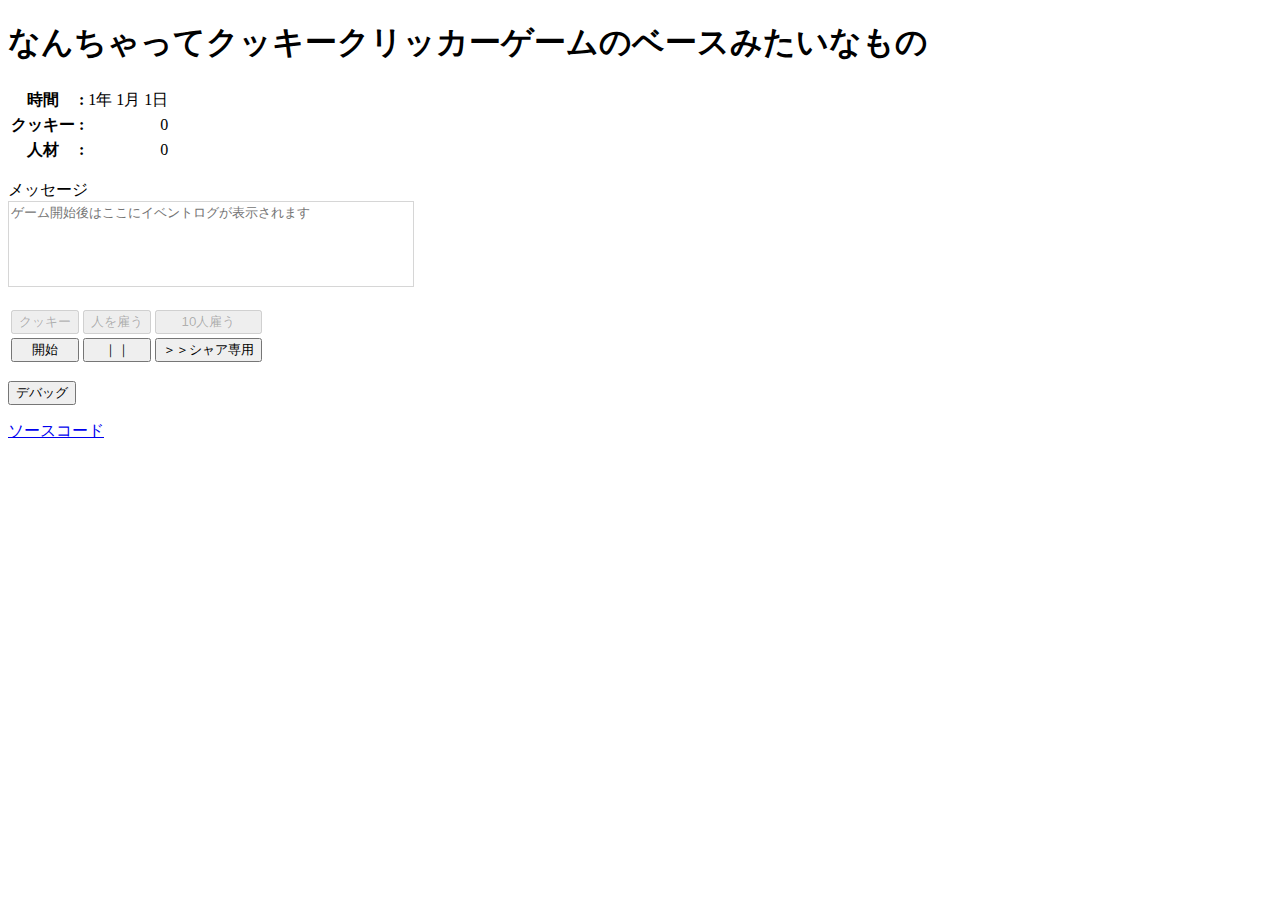
<file: クッキークリッカーベース/index.html>
<!DOCTYPE html>
<html lang="en">

<head>
    <meta charset="UTF-8">
    <meta http-equiv="X-UA-Compatible" content="IE=edge">
    <meta name="viewport" content="width=device-width, initial-scale=1.0">
    <title>Document</title>

    <link rel="stylesheet" href="./style.css">
</head>

<body>
    <h1>なんちゃってクッキークリッカーゲームのベースみたいなもの</h1>
    <table>
        <tr>
            <th><label for="time">時間</label></th>
            <th>:</th>
            <td><span id="year">1</span>年 <span id="month">1</span>月 <span id="day">1</span>日</td>
        </tr>

        <tr>
            <th><label for="cookie">クッキー</label></th>
            <th>:</th>
            <td><span id="cookie">0</span></td>
        </tr>

        <tr>
            <th><label for="people">人材</label></th>
            <th>:</th>
            <td><span id="people">0</span></td>
        </tr>

    </table>
    <p>
        メッセージ<br />
        <textarea id="message" disabled placeholder="ゲーム開始後はここにイベントログが表示されます"></textarea>
    </p>
    <table>
        <tr>
            <td><button id="add_cookie" disabled>クッキー</button></td>
            <td><button id="add_people" disabled>人を雇う</button></td>
            <td><button id="add_10people" disabled>10人雇う</button></td>
        </tr>

        <tr>
            <td><button id="start">開始</button></td>
            <td><button id="stop">｜｜</button></td>
            <td><button id="boost">＞＞シャア専用</button></td>
        </tr>
    </table>
    <p>
        <button id="debug">デバッグ</button>
    </p>
    <footer>
        <a
            href="https://github.com/shimajima-eiji/Hosting2/tree/main/%E3%82%AF%E3%83%83%E3%82%AD%E3%83%BC%E3%82%AF%E3%83%AA%E3%83%83%E3%82%AB%E3%83%BC%E3%83%99%E3%83%BC%E3%82%B9">ソースコード</a>
    </footer>
    <script src="./script.js"></script>
</body>

</html>
</file>
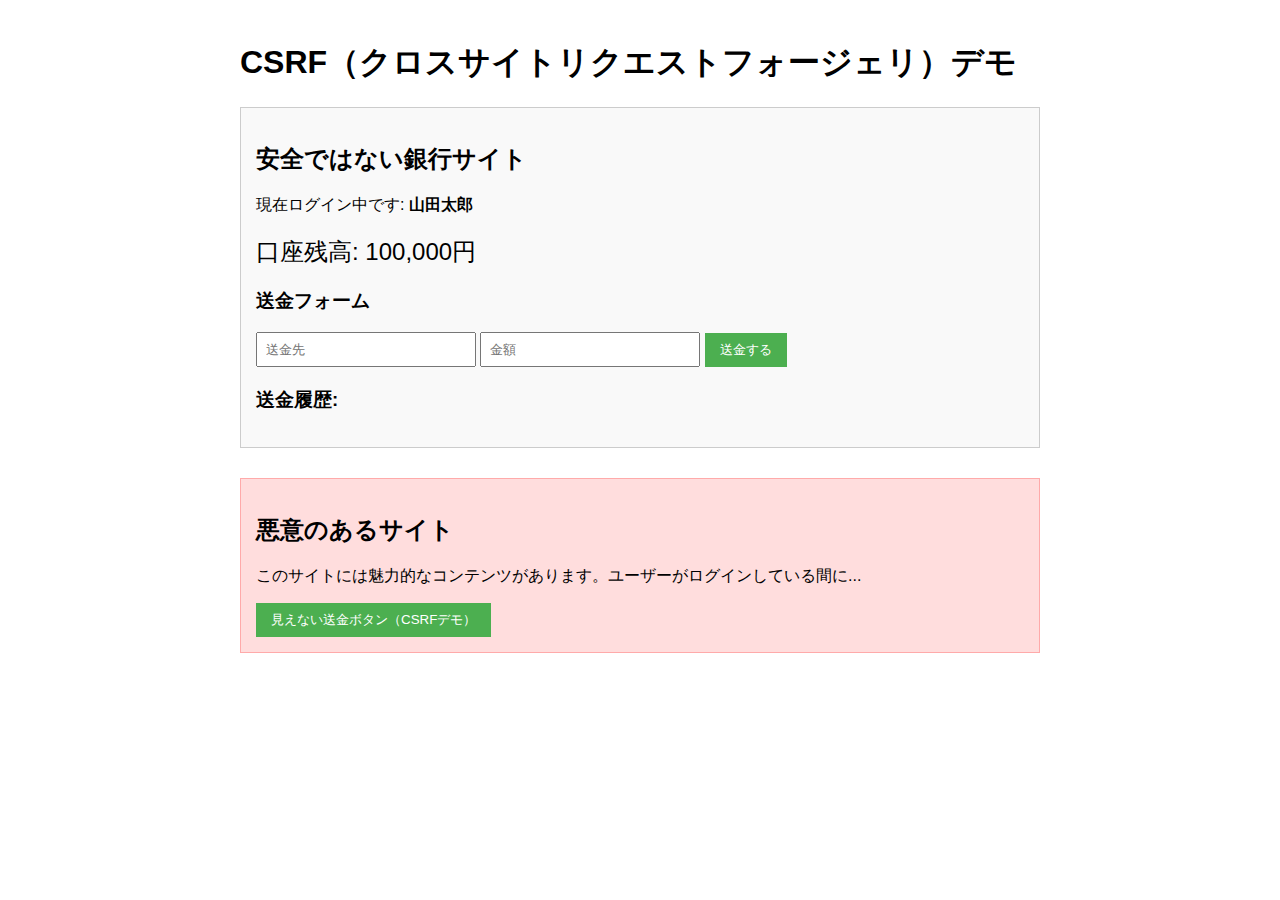
<file: 簡易web攻撃シミュレーター/csrf体験.html>
<!DOCTYPE html>
<html>
<head>
    <meta charset="UTF-8">
    <title>CSRFデモ</title>
    <style>
        body { font-family: Arial, sans-serif; padding: 20px; max-width: 800px; margin: 0 auto; }
        .demo-area { border: 1px solid #ccc; padding: 15px; margin: 20px 0; background: #f9f9f9; }
        button { padding: 8px 15px; background: #4CAF50; color: white; border: none; cursor: pointer; }
        input { padding: 8px; width: 200px; }
        .bank-balance { font-size: 24px; margin: 20px 0; }
        .transfer-history { margin-top: 20px; }
        .attacker-site { background: #ffdddd; border: 1px solid #ffaaaa; padding: 15px; margin-top: 30px; }
    </style>
</head>
<body>
    <h1>CSRF（クロスサイトリクエストフォージェリ）デモ</h1>
    
    <div class="demo-area">
        <h2>安全ではない銀行サイト</h2>
        <p>現在ログイン中です: <strong>山田太郎</strong></p>
        
        <div class="bank-balance">口座残高: <span id="balance">100,000</span>円</div>
        
        <div>
            <h3>送金フォーム</h3>
            <input type="text" id="recipientInput" placeholder="送金先">
            <input type="number" id="amountInput" placeholder="金額">
            <button onclick="transferMoney()">送金する</button>
        </div>
        
        <div class="transfer-history">
            <h3>送金履歴:</h3>
            <ul id="history"></ul>
        </div>
    </div>
    
    <div class="attacker-site">
        <h2>悪意のあるサイト</h2>
        <p>このサイトには魅力的なコンテンツがあります。ユーザーがログインしている間に...</p>
        <button onclick="launchCSRF()">見えない送金ボタン（CSRFデモ）</button>
        
        <div id="hidden-form" style="display:none">
            <!-- 隠しフォームは自動的に送信される -->
        </div>
    </div>

    <script>
        let bankBalance = 100000;
        
        function updateBalance() {
            document.getElementById('balance').textContent = bankBalance.toLocaleString();
        }
        
        function transferMoney() {
            const recipient = document.getElementById('recipientInput').value || '不明';
            const amount = parseInt(document.getElementById('amountInput').value) || 0;
            
            if (amount > 0 && amount <= bankBalance) {
                bankBalance -= amount;
                updateBalance();
                
                addToHistory(`${recipient}さんに${amount.toLocaleString()}円を送金しました`);
                
                document.getElementById('recipientInput').value = '';
                document.getElementById('amountInput').value = '';
            }
        }
        
        function addToHistory(text) {
            const item = document.createElement('li');
            item.textContent = text;
            document.getElementById('history').prepend(item);
        }
        
        function launchCSRF() {
            // CSRFの実演: ユーザーが知らないうちに送金が実行される
            const hiddenDiv = document.getElementById('hidden-form');
            hiddenDiv.innerHTML = `
                <p>攻撃者が仕込んだ見えないフォームが自動的に送金アクションを実行します</p>
            `;
            
            // 実際の攻撃では自動的に実行されますが、デモでは明示的に表示
            setTimeout(() => {
                bankBalance -= 10000;
                updateBalance();
                addToHistory('攻撃者に10,000円が送金されました（CSRF攻撃）');
                
                alert('CSRF攻撃が成功しました！あなたの口座から10,000円が知らないうちに送金されています。');
            }, 500);
        }
    </script>
</body>
</html>
</file>
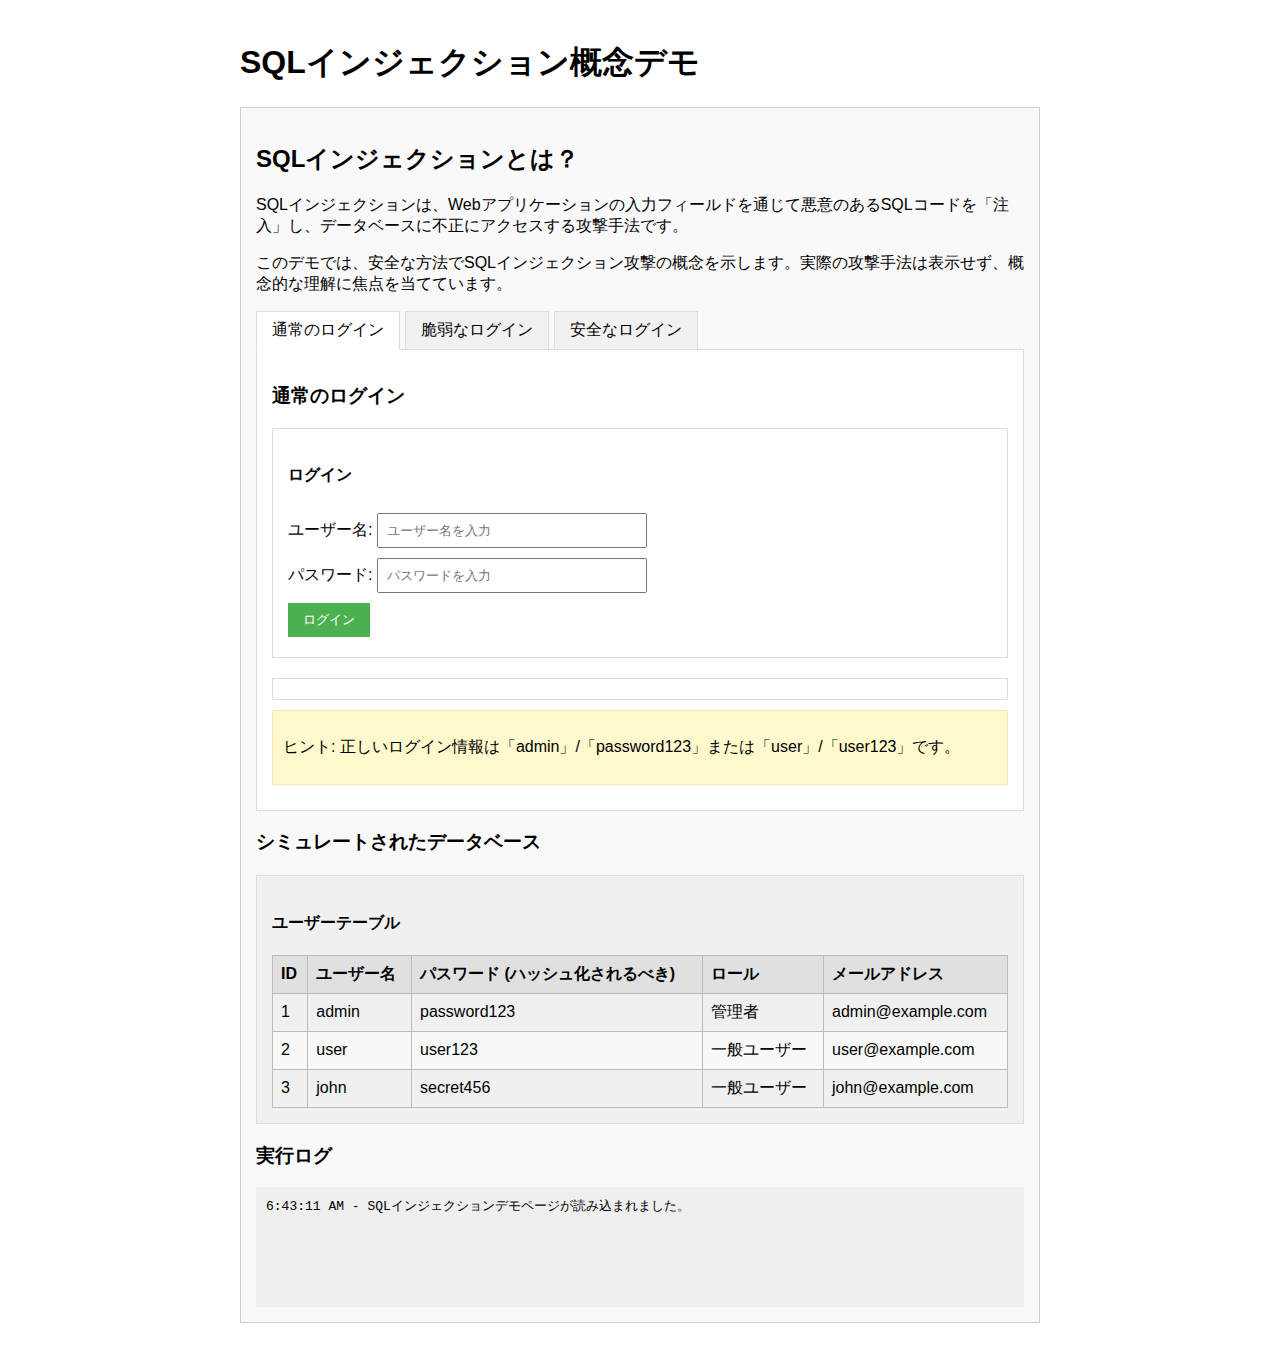
<file: 簡易web攻撃シミュレーター/SQLインジェクション体験.html>
<!DOCTYPE html>
<html>
<head>
    <meta charset="UTF-8">
    <title>SQLインジェクション概念デモ</title>
    <style>
        body { font-family: Arial, sans-serif; padding: 20px; max-width: 800px; margin: 0 auto; }
        .demo-area { border: 1px solid #ccc; padding: 15px; margin: 20px 0; background: #f9f9f9; }
        .login-form { background: #fff; padding: 15px; border: 1px solid #ddd; margin-bottom: 20px; }
        .database { background: #f0f0f0; padding: 15px; border: 1px solid #ddd; margin-top: 20px; }
        .database-table { width: 100%; border-collapse: collapse; margin-top: 10px; }
        .database-table th, .database-table td { border: 1px solid #bbb; padding: 8px; text-align: left; }
        .database-table th { background: #e0e0e0; }
        .database-table tr:nth-child(even) { background: #f8f8f8; }
        input { padding: 8px; width: 250px; margin: 5px 0; }
        button { padding: 8px 15px; background: #4CAF50; color: white; border: none; cursor: pointer; margin: 5px 0; }
        .query-display { font-family: monospace; padding: 10px; background: #333; color: #0f0; margin: 10px 0; white-space: pre-wrap; }
        .result-area { margin-top: 15px; border: 1px solid #ddd; padding: 10px; background: #fff; }
        .success { color: green; font-weight: bold; }
        .error { color: red; font-weight: bold; }
        .hidden { display: none; }
        .log { margin-top: 15px; padding: 10px; background: #efefef; min-height: 100px; font-family: monospace; overflow-y: auto; }
        .tabs { display: flex; margin-bottom: -1px; }
        .tab { padding: 8px 15px; border: 1px solid #ddd; background: #f1f1f1; cursor: pointer; margin-right: 5px; }
        .tab.active { background: #fff; border-bottom: 1px solid #fff; }
        .tab-content { border: 1px solid #ddd; padding: 15px; background: #fff; }
        .hint { background: #FFFACD; border: 1px solid #FFE4B5; padding: 10px; margin: 10px 0; }
    </style>
</head>
<body>
    <h1>SQLインジェクション概念デモ</h1>
    
    <div class="demo-area">
        <h2>SQLインジェクションとは？</h2>
        <p>SQLインジェクションは、Webアプリケーションの入力フィールドを通じて悪意のあるSQLコードを「注入」し、データベースに不正にアクセスする攻撃手法です。</p>
        <p>このデモでは、安全な方法でSQLインジェクション攻撃の概念を示します。実際の攻撃手法は表示せず、概念的な理解に焦点を当てています。</p>
        
        <div class="tabs">
            <div class="tab active" onclick="switchTab('normal-login')">通常のログイン</div>
            <div class="tab" onclick="switchTab('vulnerable-login')">脆弱なログイン</div>
            <div class="tab" onclick="switchTab('secure-login')">安全なログイン</div>
        </div>
        
        <div id="normal-login" class="tab-content">
            <h3>通常のログイン</h3>
            <div class="login-form">
                <h4>ログイン</h4>
                <div>
                    <label for="normal-username">ユーザー名:</label>
                    <input type="text" id="normal-username" placeholder="ユーザー名を入力">
                </div>
                <div>
                    <label for="normal-password">パスワード:</label>
                    <input type="text" id="normal-password" placeholder="パスワードを入力">
                </div>
                <button onclick="normalLogin()">ログイン</button>
            </div>
            
            <div class="result-area" id="normal-result">
                <!-- 結果がここに表示されます -->
            </div>
            
            <div class="hint">
                <p>ヒント: 正しいログイン情報は「admin」/「password123」または「user」/「user123」です。</p>
            </div>
        </div>
        
        <div id="vulnerable-login" class="tab-content hidden">
            <h3>脆弱なログイン (SQLインジェクションに対して脆弱)</h3>
            <div class="login-form">
                <h4>ログイン</h4>
                <div>
                    <label for="vulnerable-username">ユーザー名:</label>
                    <input type="text" id="vulnerable-username" placeholder="ユーザー名を入力">
                </div>
                <div>
                    <label for="vulnerable-password">パスワード:</label>
                    <input type="text" id="vulnerable-password" placeholder="パスワードを入力">
                </div>
                <button onclick="vulnerableLogin()">ログイン</button>
            </div>
            
            <div class="query-display" id="vulnerable-query">
                <!-- 生成されたSQLクエリがここに表示されます -->
            </div>
            
            <div class="result-area" id="vulnerable-result">
                <!-- 結果がここに表示されます -->
            </div>
            
            <div class="hint">
                <p>ヒント: このフォームはSQLインジェクションに対して脆弱です。特殊な入力で認証をバイパスできる可能性があります。</p>
                <p>※実際の攻撃方法は表示しませんが、入力値がSQLクエリに直接結合されることに注目してください。</p>
            </div>
        </div>
        
        <div id="secure-login" class="tab-content hidden">
            <h3>安全なログイン (SQLインジェクションに対して保護)</h3>
            <div class="login-form">
                <h4>ログイン</h4>
                <div>
                    <label for="secure-username">ユーザー名:</label>
                    <input type="text" id="secure-username" placeholder="ユーザー名を入力">
                </div>
                <div>
                    <label for="secure-password">パスワード:</label>
                    <input type="text" id="secure-password" placeholder="パスワードを入力">
                </div>
                <button onclick="secureLogin()">ログイン</button>
            </div>
            
            <div class="query-display" id="secure-query">
                <!-- 生成されたSQLクエリがここに表示されます -->
            </div>
            
            <div class="result-area" id="secure-result">
                <!-- 結果がここに表示されます -->
            </div>
            
            <div class="hint">
                <p>ヒント: このフォームはSQLインジェクションに対して保護されています。入力値はプレースホルダーとして扱われ、SQLクエリから分離されています。</p>
            </div>
        </div>
        
        <h3>シミュレートされたデータベース</h3>
        <div class="database">
            <h4>ユーザーテーブル</h4>
            <table class="database-table">
                <thead>
                    <tr>
                        <th>ID</th>
                        <th>ユーザー名</th>
                        <th>パスワード (ハッシュ化されるべき)</th>
                        <th>ロール</th>
                        <th>メールアドレス</th>
                    </tr>
                </thead>
                <tbody>
                    <tr>
                        <td>1</td>
                        <td>admin</td>
                        <td>password123</td>
                        <td>管理者</td>
                        <td>admin@example.com</td>
                    </tr>
                    <tr>
                        <td>2</td>
                        <td>user</td>
                        <td>user123</td>
                        <td>一般ユーザー</td>
                        <td>user@example.com</td>
                    </tr>
                    <tr>
                        <td>3</td>
                        <td>john</td>
                        <td>secret456</td>
                        <td>一般ユーザー</td>
                        <td>john@example.com</td>
                    </tr>
                </tbody>
            </table>
        </div>
        
        <h3>実行ログ</h3>
        <div class="log" id="action-log"></div>
    </div>
    
    <script>
        // シミュレートされたデータベース
        const users = [
            { id: 1, username: 'admin', password: 'password123', role: '管理者', email: 'admin@example.com' },
            { id: 2, username: 'user', password: 'user123', role: '一般ユーザー', email: 'user@example.com' },
            { id: 3, username: 'john', password: 'secret456', role: '一般ユーザー', email: 'john@example.com' }
        ];
        
        function switchTab(tabId) {
            // すべてのタブコンテンツを非表示
            document.querySelectorAll('.tab-content').forEach(content => {
                content.classList.add('hidden');
            });
            
            // すべてのタブからアクティブクラスを削除
            document.querySelectorAll('.tab').forEach(tab => {
                tab.classList.remove('active');
            });
            
            // 選択されたタブコンテンツを表示
            document.getElementById(tabId).classList.remove('hidden');
            
            // 選択されたタブをアクティブに
            document.querySelector(`.tab[onclick="switchTab('${tabId}')"]`).classList.add('active');
        }
        
        function normalLogin() {
            const username = document.getElementById('normal-username').value;
            const password = document.getElementById('normal-password').value;
            
            const user = users.find(u => u.username === username && u.password === password);
            
            const resultDiv = document.getElementById('normal-result');
            if (user) {
                resultDiv.innerHTML = `<div class="success">ログイン成功！ようこそ、${user.username}さん（${user.role}）</div>`;
                addLog(`通常のログイン: ${username}として正常にログインしました。`);
            } else {
                resultDiv.innerHTML = `<div class="error">ログイン失敗：ユーザー名またはパスワードが正しくありません。</div>`;
                addLog(`通常のログイン: ${username}としてのログインに失敗しました。`);
            }
        }
        
        function vulnerableLogin() {
            const username = document.getElementById('vulnerable-username').value;
            const password = document.getElementById('vulnerable-password').value;
            
            // 脆弱性のあるSQLクエリの生成（実際には実行されません）
            const sqlQuery = `SELECT * FROM users WHERE username = '${username}' AND password = '${password}'`;
            
            document.getElementById('vulnerable-query').textContent = sqlQuery;
            
            // ここからはデモのためのシミュレーション
            // 実際の攻撃パターンを示さないようにしますが、特定の入力でログインをバイパスできることを示します
            const resultDiv = document.getElementById('vulnerable-result');
            
            // 通常のログイン試行
            let user = users.find(u => u.username === username && u.password === password);
            
            // SQLインジェクションのシミュレーション（具体的な攻撃パターンは表示しない）
            // これは概念を示すための非常に単純化されたチェックです
            const hasSQLInjection = username.includes("'") || password.includes("'");
            const bypassAuthentication = 
                (username.includes("'") && username.toLowerCase().includes(" or ")) || 
                (password.includes("'") && password.toLowerCase().includes(" or "));
            
            if (bypassAuthentication) {
                // 認証バイパスのシミュレーション（実際の攻撃手法は表示しない）
                resultDiv.innerHTML = `<div class="success">ログイン成功！（SQLインジェクションによる認証バイパス）</div>`;
                addLog(`脆弱なログイン: SQLインジェクションによる認証バイパスを検出しました。`);
            } else if (hasSQLInjection) {
                // SQLインジェクションを試みたが失敗したケース
                resultDiv.innerHTML = `<div class="error">SQL構文エラー: 無効なクエリ</div>`;
                addLog(`脆弱なログイン: SQLインジェクションの試みを検出しましたが、構文エラーが発生しました。`);
            } else if (user) {
                // 通常の成功ケース
                resultDiv.innerHTML = `<div class="success">ログイン成功！ようこそ、${user.username}さん（${user.role}）</div>`;
                addLog(`脆弱なログイン: ${username}として正常にログインしました。`);
            } else {
                // 通常の失敗ケース
                resultDiv.innerHTML = `<div class="error">ログイン失敗：ユーザー名またはパスワードが正しくありません。</div>`;
                addLog(`脆弱なログイン: ${username}としてのログインに失敗しました。`);
            }
        }
        
        function secureLogin() {
            const username = document.getElementById('secure-username').value;
            const password = document.getElementById('secure-password').value;
            
            // 安全なSQLクエリのシミュレーション（プレースホルダーを使用）
            const sqlQuery = `SELECT * FROM users WHERE username = ? AND password = ?`;
            
            // プレースホルダー部分を強調表示
            document.getElementById('secure-query').innerHTML = 
                sqlQuery.replace('?', '<span style="color: yellow;">?</span>').replace('?', '<span style="color: yellow;">?</span>') + 
                `\n\nパラメータ:\n1. ${username}\n2. ${password}`;
            
            const resultDiv = document.getElementById('secure-result');
            
            // 通常のログイン処理（SQLインジェクションは効かない）
            const user = users.find(u => u.username === username && u.password === password);
            
            if (user) {
                resultDiv.innerHTML = `<div class="success">ログイン成功！ようこそ、${user.username}さん（${user.role}）</div>`;
                addLog(`安全なログイン: ${username}として正常にログインしました。`);
            } else {
                resultDiv.innerHTML = `<div class="error">ログイン失敗：ユーザー名またはパスワードが正しくありません。</div>`;
                addLog(`安全なログイン: ${username}としてのログインに失敗しました。`);
                
                // SQLインジェクションの試みを検出
                if (username.includes("'") || password.includes("'")) {
                    addLog(`安全なログイン: SQLインジェクションの試みを検出しましたが、プリペアードステートメントにより防御されました。`);
                }
            }
        }
        
        function addLog(message) {
            const log = document.getElementById('action-log');
            const entry = document.createElement('div');
            entry.textContent = `${new Date().toLocaleTimeString()} - ${message}`;
            log.appendChild(entry);
            log.scrollTop = log.scrollHeight;
        }
        
        // 初期ログ
        document.addEventListener('DOMContentLoaded', function() {
            addLog('SQLインジェクションデモページが読み込まれました。');
        });
    </script>
</body>
</html>
</file>
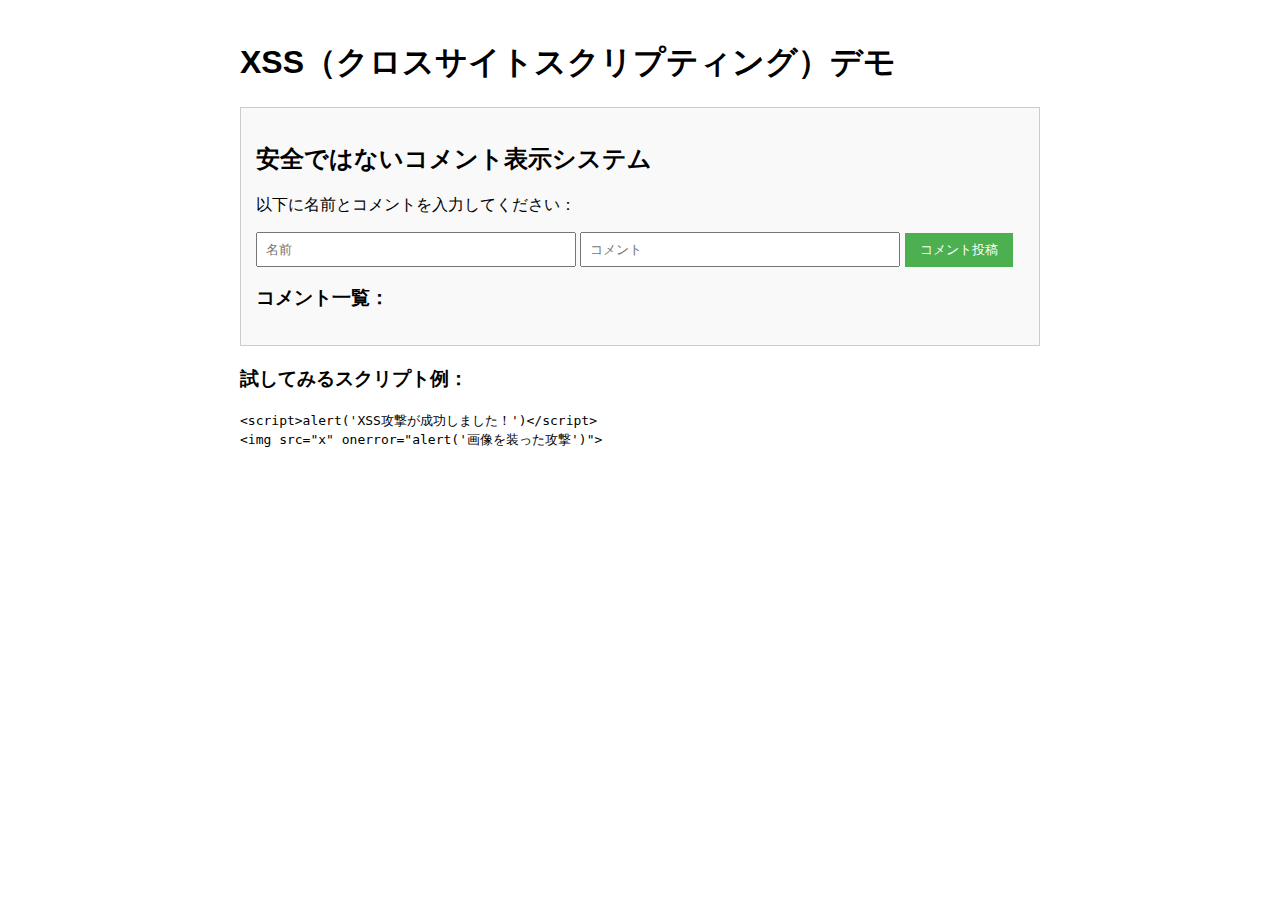
<file: 簡易web攻撃シミュレーター/xss体験.html>
<!DOCTYPE html>
<html>
  <head>
    <meta charset="UTF-8" />
    <title>XSSデモ</title>
    <style>
      body {
        font-family: Arial, sans-serif;
        padding: 20px;
        max-width: 800px;
        margin: 0 auto;
      }
      .demo-area {
        border: 1px solid #ccc;
        padding: 15px;
        margin: 20px 0;
        background: #f9f9f9;
      }
      input {
        padding: 8px;
        width: 300px;
      }
      button {
        padding: 8px 15px;
        background: #4caf50;
        color: white;
        border: none;
        cursor: pointer;
      }
      .output {
        margin-top: 15px;
        padding: 10px;
        background: #efefef;
        min-height: 30px;
      }
    </style>
  </head>
  <body>
    <h1>XSS（クロスサイトスクリプティング）デモ</h1>

    <div class="demo-area">
      <h2>安全ではないコメント表示システム</h2>
      <p>以下に名前とコメントを入力してください：</p>

      <div>
        <input type="text" id="nameInput" placeholder="名前" />
        <input type="text" id="commentInput" placeholder="コメント" />
        <button onclick="addComment()">コメント投稿</button>
      </div>

      <h3>コメント一覧：</h3>
      <div id="comments"></div>
    </div>

    <div>
      <h3>試してみるスクリプト例：</h3>
      <code>&lt;script&gt;alert('XSS攻撃が成功しました！')&lt;/script&gt;</code
      ><br />
      <code>&lt;img src="x" onerror="alert('画像を装った攻撃')"&gt;</code>
    </div>

    <script>
      function addComment() {
        const name = document.getElementById("nameInput").value;
        const comment = document.getElementById("commentInput").value;

        // 危険！ユーザー入力を直接HTMLに挿入（XSSの原因）
        const commentDiv = document.createElement("div");
        commentDiv.innerHTML = `<strong>${name}</strong>: ${comment}`;

        document.getElementById("comments").appendChild(commentDiv);

        // 入力欄をクリア
        document.getElementById("nameInput").value = "";
        document.getElementById("commentInput").value = "";
      }
    </script>
  </body>
</html>
</file>
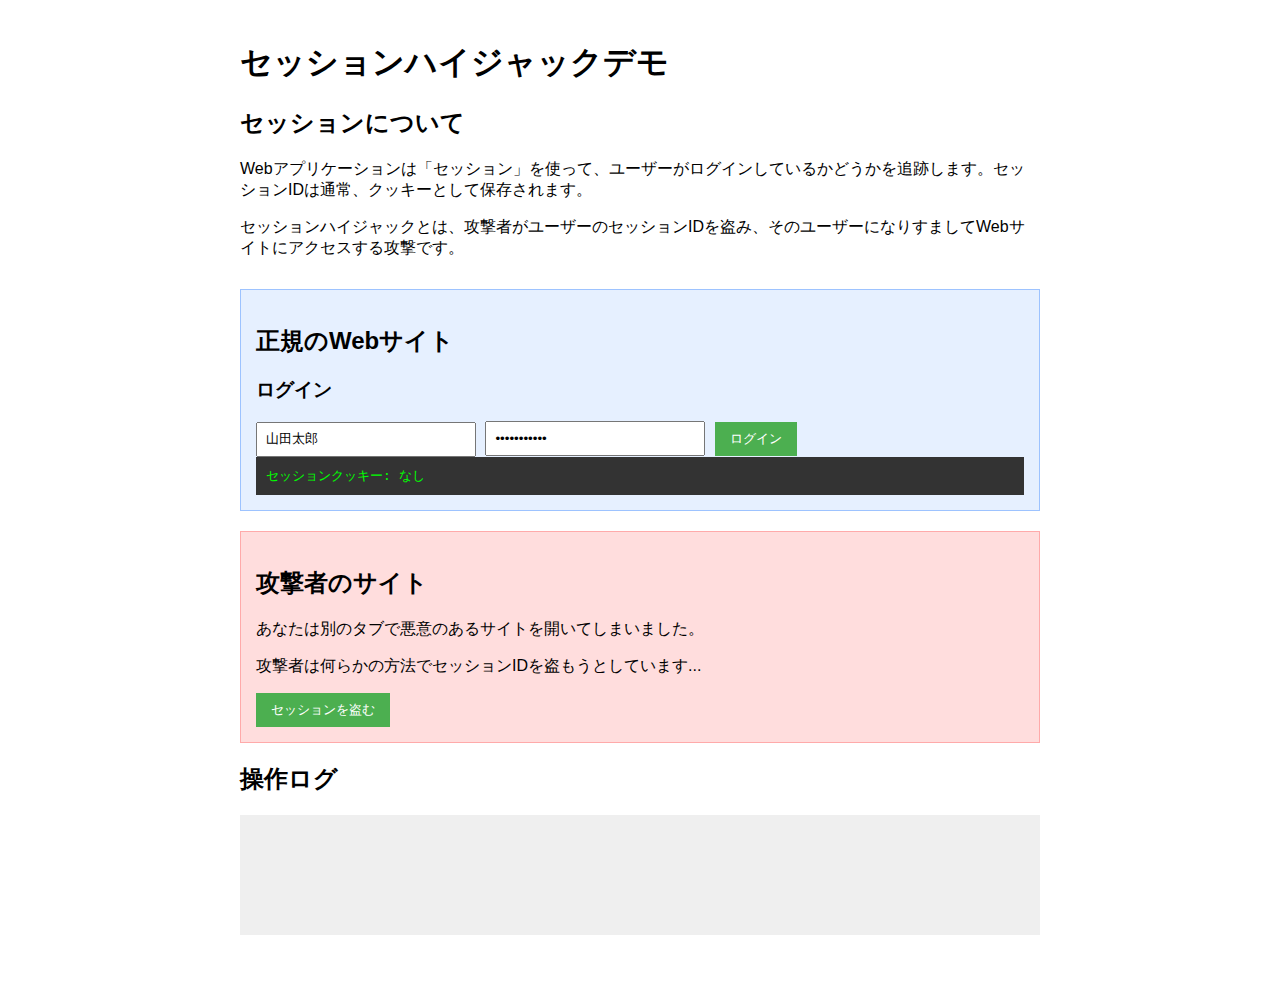
<file: 簡易web攻撃シミュレーター/セッションハイジャック体験.html>
<!DOCTYPE html>
<html>
<head>
    <meta charset="UTF-8">
    <title>セッションハイジャックデモ</title>
    <style>
        body { font-family: Arial, sans-serif; padding: 20px; max-width: 800px; margin: 0 auto; }
        .demo-area { border: 1px solid #ccc; padding: 15px; margin: 20px 0; background: #f9f9f9; }
        .user-site { border: 1px solid #9dc3ff; background: #e6f0ff; padding: 15px; margin-bottom: 20px; }
        .attacker-site { border: 1px solid #ffaaaa; background: #ffdddd; padding: 15px; }
        input { padding: 8px; width: 200px; margin-right: 5px; }
        button { padding: 8px 15px; background: #4CAF50; color: white; border: none; cursor: pointer; }
        .log { margin-top: 15px; padding: 10px; background: #efefef; min-height: 100px; font-family: monospace; overflow-y: auto; }
        .section { margin-bottom: 30px; }
        .cookies-display { background: #333; color: #0f0; padding: 10px; font-family: monospace; }
    </style>
</head>
<body>
    <h1>セッションハイジャックデモ</h1>
    
    <div class="section">
        <h2>セッションについて</h2>
        <p>Webアプリケーションは「セッション」を使って、ユーザーがログインしているかどうかを追跡します。セッションIDは通常、クッキーとして保存されます。</p>
        <p>セッションハイジャックとは、攻撃者がユーザーのセッションIDを盗み、そのユーザーになりすましてWebサイトにアクセスする攻撃です。</p>
    </div>
    
    <div class="demo-area user-site">
        <h2>正規のWebサイト</h2>
        <div id="login-section">
            <h3>ログイン</h3>
            <input type="text" id="username" placeholder="ユーザー名" value="山田太郎">
            <input type="password" id="password" placeholder="パスワード" value="password123">
            <button onclick="login()">ログイン</button>
        </div>
        
        <div id="user-panel" style="display:none;">
            <h3>ユーザーパネル</h3>
            <p>ようこそ、<span id="user-name">ゲスト</span>さん！</p>
            <p>アカウント残高: <span id="account-balance">100,000</span>円</p>
            <button onclick="performAction()">アカウント操作</button>
            <button onclick="logout()">ログアウト</button>
        </div>
        
        <div class="cookies-display" id="cookies-display">
            セッションクッキー: なし
        </div>
    </div>
    
    <div class="demo-area attacker-site">
        <h2>攻撃者のサイト</h2>
        <p>あなたは別のタブで悪意のあるサイトを開いてしまいました。</p>
        <p>攻撃者は何らかの方法でセッションIDを盗もうとしています...</p>
        
        <button onclick="stealSession()">セッションを盗む</button>
        <div id="stolen-session" style="display:none;">
            <p>盗まれたセッションID: <span id="stolen-session-id">なし</span></p>
            <button onclick="useSession()">盗んだセッションIDを使う</button>
        </div>
    </div>
    
    <div class="section">
        <h2>操作ログ</h2>
        <div class="log" id="action-log"></div>
    </div>
    
    <script>
        let isLoggedIn = false;
        let sessionId = null;
        let username = "";
        
        function generateSessionId() {
            // 実際のセッションIDはもっと複雑ですが、デモ用にシンプルなIDを生成
            return 'sess_' + Math.random().toString(36).substr(2, 9);
        }
        
        function login() {
            username = document.getElementById('username').value;
            const password = document.getElementById('password').value;
            
            if (username && password) {
                sessionId = generateSessionId();
                isLoggedIn = true;
                
                // クッキーの表示を更新
                document.getElementById('cookies-display').textContent = `セッションクッキー: ${sessionId}`;
                
                // UIを更新
                document.getElementById('login-section').style.display = 'none';
                document.getElementById('user-panel').style.display = 'block';
                document.getElementById('user-name').textContent = username;
                
                addLog(`[正規サイト] ${username}さんがログインしました。セッションID: ${sessionId}`);
            }
        }
        
        function logout() {
            isLoggedIn = false;
            sessionId = null;
            
            // クッキーの表示を更新
            document.getElementById('cookies-display').textContent = 'セッションクッキー: なし';
            
            // UIを更新
            document.getElementById('login-section').style.display = 'block';
            document.getElementById('user-panel').style.display = 'none';
            
            addLog('[正規サイト] ログアウトしました。');
        }
        
        function performAction() {
            if (isLoggedIn) {
                addLog(`[正規サイト] ${username}さんがアカウント操作を行いました。`);
            }
        }
        
        function stealSession() {
            if (sessionId) {
                document.getElementById('stolen-session').style.display = 'block';
                document.getElementById('stolen-session-id').textContent = sessionId;
                
                addLog(`[攻撃者] セッションID(${sessionId})が盗まれました！`);
            } else {
                alert('盗むセッションがありません。先にログインしてください。');
            }
        }
        
        function useSession() {
            const stolenId = document.getElementById('stolen-session-id').textContent;
            
            if (stolenId !== 'なし' && stolenId === sessionId) {
                addLog(`[攻撃者] 盗んだセッションID(${stolenId})を使って${username}さんになりすましています！`);
                addLog(`[攻撃者] ${username}さんのアカウントに不正アクセスしました。`);
                addLog(`[攻撃者] 個人情報やアカウント残高が見えるようになりました。`);
                
                // 攻撃者ができることをデモ
                setTimeout(() => {
                    const newBalance = parseInt(document.getElementById('account-balance').textContent) - 50000;
                    document.getElementById('account-balance').textContent = newBalance;
                    addLog(`[攻撃者] ${username}さんのアカウントから50,000円を引き出しました！`);
                }, 1500);
            }
        }
        
        function addLog(message) {
            const log = document.getElementById('action-log');
            const entry = document.createElement('div');
            entry.textContent = `${new Date().toLocaleTimeString()} - ${message}`;
            log.appendChild(entry);
            log.scrollTop = log.scrollHeight;
        }
    </script>
</body>
</html>
</file>
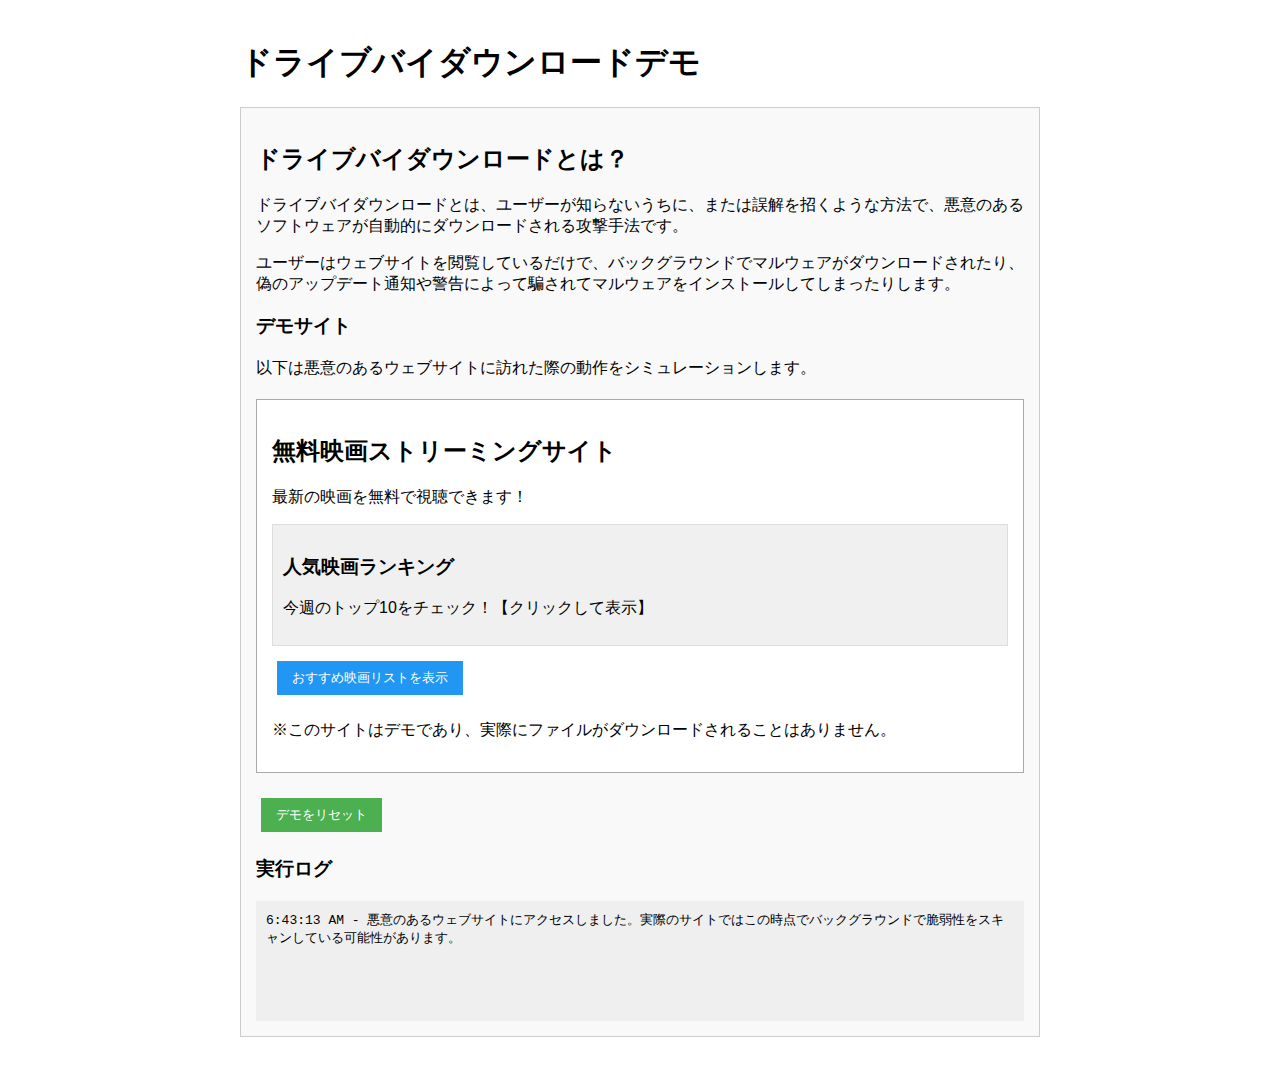
<file: 簡易web攻撃シミュレーター/ドライブバイダウンロード体験.html>
<!DOCTYPE html>
<html>
<head>
    <meta charset="UTF-8">
    <title>ドライブバイダウンロードデモ</title>
    <style>
        body { font-family: Arial, sans-serif; padding: 20px; max-width: 800px; margin: 0 auto; }
        .demo-area { border: 1px solid #ccc; padding: 15px; margin: 20px 0; background: #f9f9f9; }
        .fake-site { border: 1px solid #aaa; padding: 15px; margin: 20px 0; background: #fff; }
        .popup { position: fixed; display: none; width: 400px; background: #fff; border: 2px solid #333; 
                box-shadow: 0 0 15px rgba(0,0,0,0.5); padding: 20px; z-index: 100; 
                top: 50%; left: 50%; transform: translate(-50%, -50%); }
        .popup-close { position: absolute; right: 10px; top: 10px; cursor: pointer; font-weight: bold; }
        .overlay { position: fixed; display: none; width: 100%; height: 100%; top: 0; left: 0; 
                  background: rgba(0,0,0,0.5); z-index: 99; }
        button { padding: 8px 15px; background: #4CAF50; color: white; border: none; cursor: pointer; margin: 5px; }
        .download-button { background: #2196F3; }
        .fake-download-button { background: #f44336; }
        .warning-button { background: #ff9800; }
        .ad-banner { background: #f0f0f0; border: 1px solid #ddd; padding: 10px; margin: 10px 0; cursor: pointer; }
        .log { margin-top: 15px; padding: 10px; background: #efefef; min-height: 100px; font-family: monospace; overflow-y: auto; }
        .file-icon { font-size: 48px; margin: 10px; }
        .progress-bar { width: 100%; height: 20px; background: #eee; margin: 10px 0; }
        .progress { width: 0%; height: 100%; background: #4CAF50; transition: width 0.5s; }
    </style>
</head>
<body>
    <h1>ドライブバイダウンロードデモ</h1>
    
    <div class="demo-area">
        <h2>ドライブバイダウンロードとは？</h2>
        <p>ドライブバイダウンロードとは、ユーザーが知らないうちに、または誤解を招くような方法で、悪意のあるソフトウェアが自動的にダウンロードされる攻撃手法です。</p>
        <p>ユーザーはウェブサイトを閲覧しているだけで、バックグラウンドでマルウェアがダウンロードされたり、偽のアップデート通知や警告によって騙されてマルウェアをインストールしてしまったりします。</p>
        
        <h3>デモサイト</h3>
        <p>以下は悪意のあるウェブサイトに訪れた際の動作をシミュレーションします。</p>
        
        <div class="fake-site">
            <h2>無料映画ストリーミングサイト</h2>
            <p>最新の映画を無料で視聴できます！</p>
            
            <div class="ad-banner" onclick="showFakePopup()">
                <h3>人気映画ランキング</h3>
                <p>今週のトップ10をチェック！【クリックして表示】</p>
            </div>
            
            <button class="download-button" onclick="simulateAutoDownload()">おすすめ映画リストを表示</button>
            
            <div style="margin-top: 20px;">
                <p>※このサイトはデモであり、実際にファイルがダウンロードされることはありません。</p>
            </div>
        </div>
        
        <div class="action-area">
            <button onclick="resetDemo()">デモをリセット</button>
        </div>
        
        <h3>実行ログ</h3>
        <div class="log" id="action-log"></div>
    </div>
    
    <!-- 偽のポップアップ -->
    <div class="overlay" id="overlay"></div>
    <div class="popup" id="fake-popup">
        <span class="popup-close" onclick="closeFakePopup()">×</span>
        <h3>⚠️ セキュリティ警告</h3>
        <p>お使いのコンピュータに<strong>54個のウイルスが検出</strong>されました！</p>
        <p>すぐにウイルス対策ソフトウェアをインストールしてください。</p>
        <div style="text-align: center;">
            <button class="fake-download-button" onclick="simulateMalwareDownload()">今すぐ修復</button>
        </div>
    </div>
    
    <!-- 偽のダウンロードポップアップ -->
    <div class="popup" id="download-popup">
        <span class="popup-close" onclick="closeDownloadPopup()">×</span>
        <h3>ダウンロード中...</h3>
        <div class="file-icon">📁</div>
        <p id="download-filename">movie_list.exe</p>
        <div class="progress-bar">
            <div class="progress" id="progress-bar"></div>
        </div>
        <p id="download-status">準備中...</p>
    </div>
    
    <script>
        function showFakePopup() {
            document.getElementById('overlay').style.display = 'block';
            document.getElementById('fake-popup').style.display = 'block';
            addLog('ユーザーが広告バナーをクリックしました。偽のセキュリティ警告ポップアップが表示されました。');
        }
        
        function closeFakePopup() {
            document.getElementById('overlay').style.display = 'none';
            document.getElementById('fake-popup').style.display = 'none';
            addLog('ユーザーが偽のセキュリティ警告を閉じました。');
        }
        
        function simulateMalwareDownload() {
            closeFakePopup();
            showDownloadPopup('security_scanner_setup.exe');
            addLog('ユーザーが偽のセキュリティ警告の「今すぐ修復」ボタンをクリックしました。マルウェアのダウンロードが開始されました。');
        }
        
        function simulateAutoDownload() {
            showDownloadPopup('movie_list.exe');
            addLog('ユーザーが「おすすめ映画リストを表示」ボタンをクリックしました。バックグラウンドで悪意のあるファイルのダウンロードが開始されました。');
        }
        
        function showDownloadPopup(filename) {
            document.getElementById('overlay').style.display = 'block';
            document.getElementById('download-popup').style.display = 'block';
            document.getElementById('download-filename').textContent = filename;
            document.getElementById('download-status').textContent = 'ダウンロード中...';
            
            // プログレスバーのアニメーション
            const progressBar = document.getElementById('progress-bar');
            progressBar.style.width = '0%';
            
            let progress = 0;
            const interval = setInterval(() => {
                progress += 5;
                progressBar.style.width = `${progress}%`;
                
                if (progress >= 100) {
                    clearInterval(interval);
                    document.getElementById('download-status').textContent = 'ダウンロード完了';
                    addLog(`ファイル "${filename}" のダウンロードが完了しました。実際のマルウェアなら、この時点でユーザーのコンピュータが感染していた可能性があります。`);
                    
                    setTimeout(() => {
                        if (filename.includes('security')) {
                            addLog('偽のセキュリティソフトウェアがインストールされました。ユーザーの個人情報が盗まれる可能性があります。');
                        } else {
                            addLog('バックグラウンドでマルウェアが実行されました。ユーザーは気づかないうちにコンピュータが感染しています。');
                        }
                    }, 1000);
                }
            }, 100);
        }
        
        function closeDownloadPopup() {
            document.getElementById('overlay').style.display = 'none';
            document.getElementById('download-popup').style.display = 'none';
        }
        
        function resetDemo() {
            closeDownloadPopup();
            closeFakePopup();
            document.getElementById('action-log').innerHTML = '';
            addLog('デモがリセットされました。');
        }
        
        function addLog(message) {
            const log = document.getElementById('action-log');
            const entry = document.createElement('div');
            entry.textContent = `${new Date().toLocaleTimeString()} - ${message}`;
            log.appendChild(entry);
            log.scrollTop = log.scrollHeight;
        }
        
        // 初期ログ
        document.addEventListener('DOMContentLoaded', function() {
            addLog('悪意のあるウェブサイトにアクセスしました。実際のサイトではこの時点でバックグラウンドで脆弱性をスキャンしている可能性があります。');
        });
    </script>
</body>
</html>
</file>
<file: クッキークリッカーベース/style.css>
table tr td {
    text-align: right;
}

table tr td button {
    width: 100%;
}

textarea {
    resize: none;
    width: 400px;
    height: 80px;
}

textarea:disabled {
    background-color: white;
}
</file>
